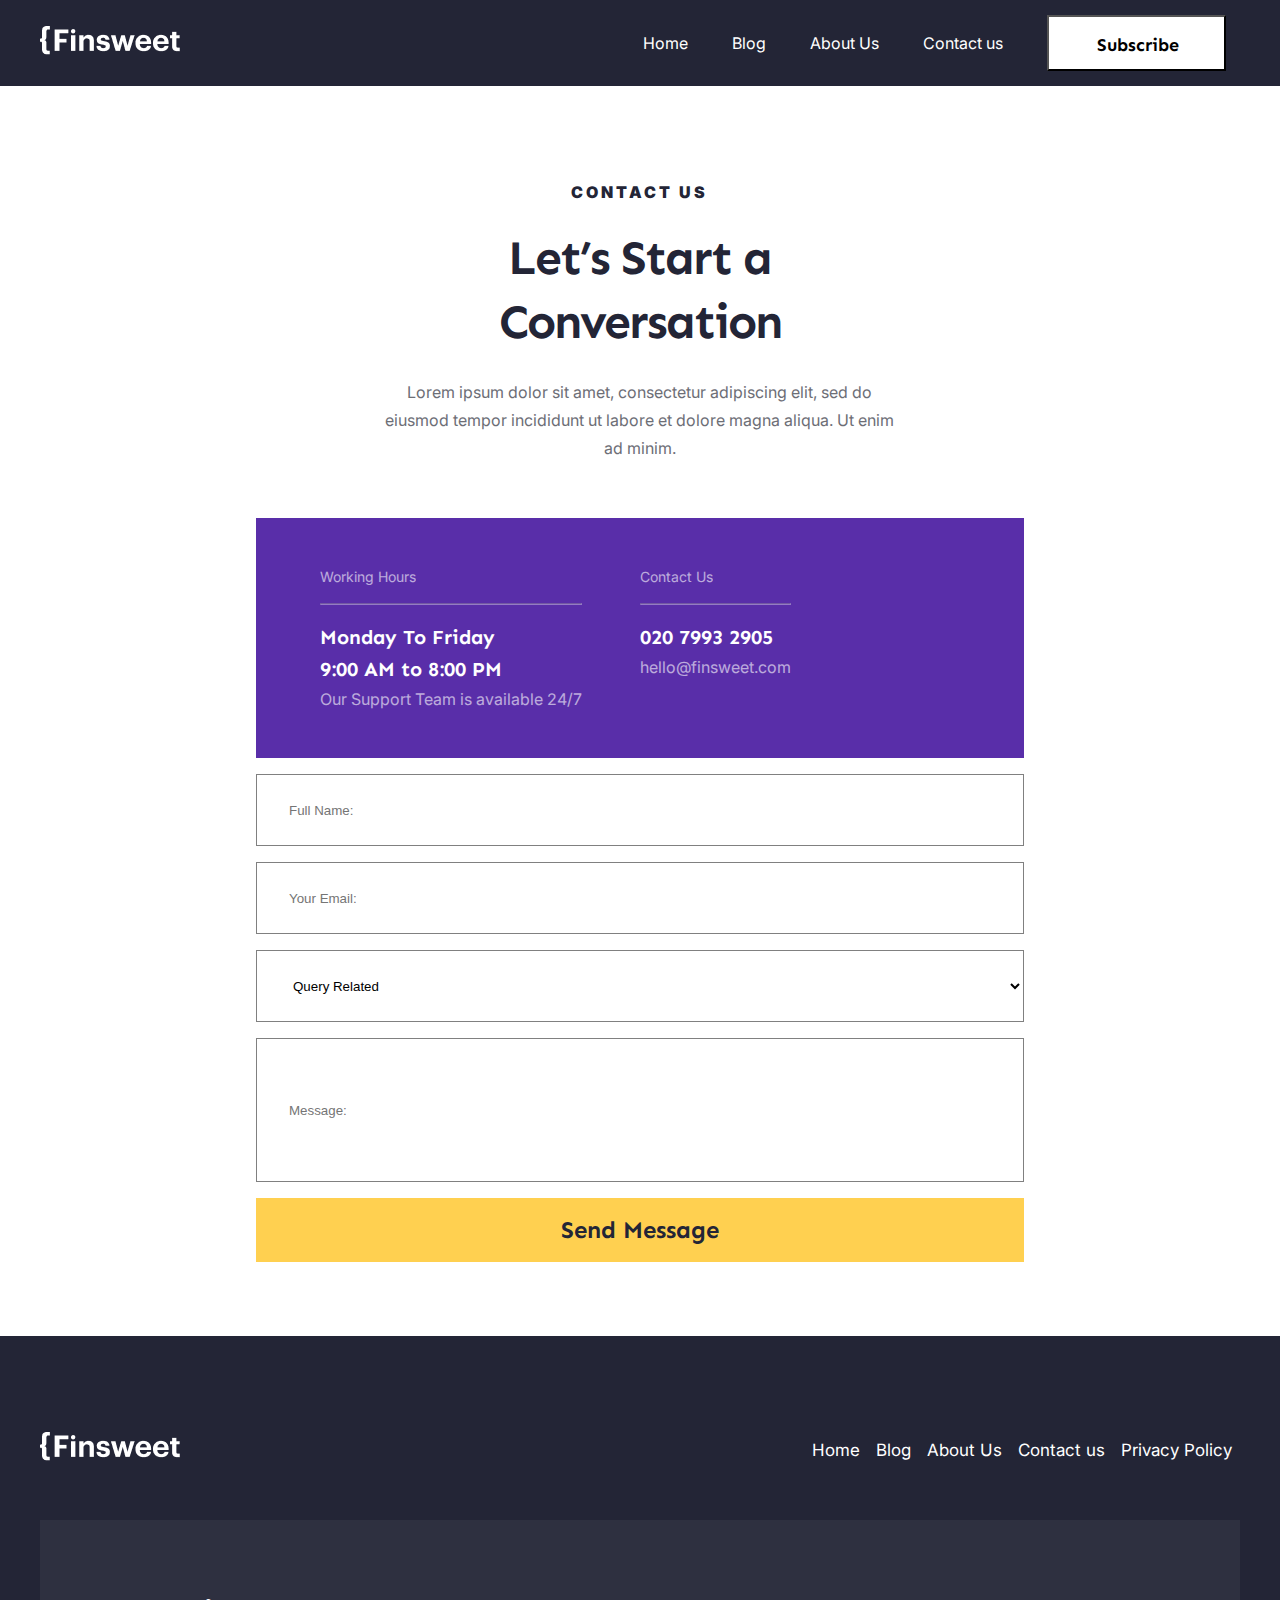
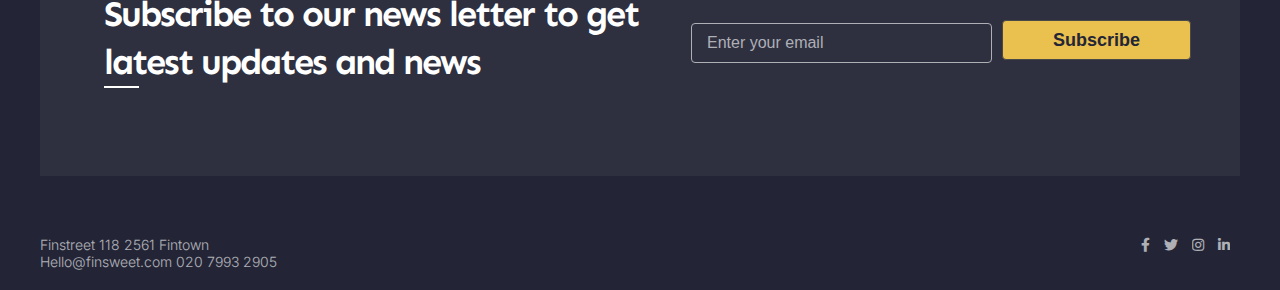
<file: index.html>
<!DOCTYPE html>
<html lang="en">

<head>
    <meta charset="utf-8">
    <title>{Finsweet</title>
    <meta content="width=device-width, initial-scale=1.0" name="viewport">
    <meta content="" name="keywords">
    <meta content="" name="description">

    <!-- Fontawesome CDN Link -->
    <link rel="stylesheet" href="https://cdnjs.cloudflare.com/ajax/libs/font-awesome/5.15.2/css/all.min.css"/>

    <!-- Favicon -->
    <link href="img/favicon.png" rel="icon">

    <!-- Stylesheet -->
    <link href="css/style.css" rel="stylesheet">
</head>

<body>

    <!--Navbar-->

    <nav class="navbar">

        <!-- Logo -->
        <div class="logo">
        <img src="img/logo.png">
        </div>

        <ul class="nav-links">
          
          <input type="checkbox" id="checkbox_toggle" />
          <label for="checkbox_toggle" class="hamburger">&#9776;</label>

          <div class="menu">
            <li class="item-menu"><a href="/">Home</a></li>
            <li class="item-menu"><a href="/author.html">Blog</a></li>
            <li class="item-menu"><a href="/">About Us</a></li>
            <li class="item-menu"><a href="/index.html">Contact us</a></li>
            <li class="item-menu"><button class="btn-navbar" href="/">Subscribe</button></li>
          </div>
        </ul>
      </nav>

   
    <div class="content-page">
        
    <!--Content-->
    <div class="ct">
    <div class="header-contact">
    <p><span class="contact-us">CONTACT US</span></p>
    <p><span class="title">Let’s Start a Conversation</span></p>
    <p><span class="text-heading">Lorem ipsum dolor sit amet, consectetur adipiscing elit, sed do eiusmod tempor incididunt ut labore et dolore magna aliqua. Ut enim ad minim.</span></p>
    </div>

    <div class="form-container">

     <div class="contact-text">

        <div class="container-purple">

        <div class="box-cell box1">
            <ul>
                <li><span class="text1">Working Hours</span></li>
                <hr class="separator"/>
                <li><span class="text2">Monday To Friday</span></li>
                <li><span class="text2">9:00 AM to 8:00 PM</span> </li>
                <li><span class="text3">Our Support Team is available 24/7</span></li>
            </ul>
        </div>
        <div class="box-cell box2">
            <ul>
                <li><span class="text1">Contact Us</span></li>
                <hr class="separator"/>
                <li><span class="text2">020 7993 2905</span></li>
                <li><span class="text3">hello@finsweet.com</span></li>
            </ul>
        </div>

        </div>
      </div>

        <form class="form container-form" onsubmit="event.preventDefault();" id="form-finsweet" role="form" name="form-finsweet">
            <input class="input-form" id="email" placeholder="Full Name:" type="text" name="name" required></li>
            <input class="input-form" id="name" placeholder="Your Email:" type="email" name="email" required></li>
            <li>
              <select class="input-form"  id="query">
                <option label="Query Related">Query Related</option>
                <option label="Option 2">Option 2</option>
                <option label="Option 3">Option 3</option>
              </select>
            </li>
            <input class="input-form msg" id="message" placeholder="Message:" type="text" name="message" required></li>
            <button class="btn-form" id="submit-form">Send Message</button>
        </form>

    </div>

    </div>
  </div>
    <!--Footer-->

    <footer>
        <div class="content">
          <div class="top">
            <div class="logo-details">
              <img src="img/logo.png">
            </div>
            <div class="media-icons">
                <li><a href="/">Home</a></li>
                <li><a href="/">Blog</a></li>
                <li><a href="/">About Us</a></li>
                <li><a href="/">Contact us</a></li>
                <li><a href="/">Privacy Policy</a></li>
            </div>
          </div>
          <div class="container-footer">
            <div class="link-boxes">
                <ul class="box">
                    <li class="link_name">Subscribe to our news letter to get latest updates and news</li>
                </ul>
    
                <ul class="box input-box">
                  <li class="input-sus"><input type="text" placeholder="Enter your email"></li>
                </ul>
    
                <ul class="box input-box">
                    <li ><input class="btn-sus" type="button" value="Subscribe"></li>
                </ul>
              </div>

          </div>
          
        </div>
        <div class="bottom-details">
          <div class="bottom_text">
            <span class="copyright_text">
                <a>Finstreet 118 2561 Fintown</a>
                <br/>
                <a>Hello@finsweet.com  020 7993 2905</a>
            </span>
            <span class="policy_terms">
              <a href="#"><i class="fab fa-facebook-f"></i></a>
              <a href="#"><i class="fab fa-twitter"></i></a>
              <a href="#"><i class="fab fa-instagram"></i></a>
              <a href="#"><i class="fab fa-linkedin-in"></i></a>
            </span>
          </div>
        </div>
      </footer>

    <!--  Javascript -->
    <script src="js/main.js"></script>
</body>

</html>
</file>
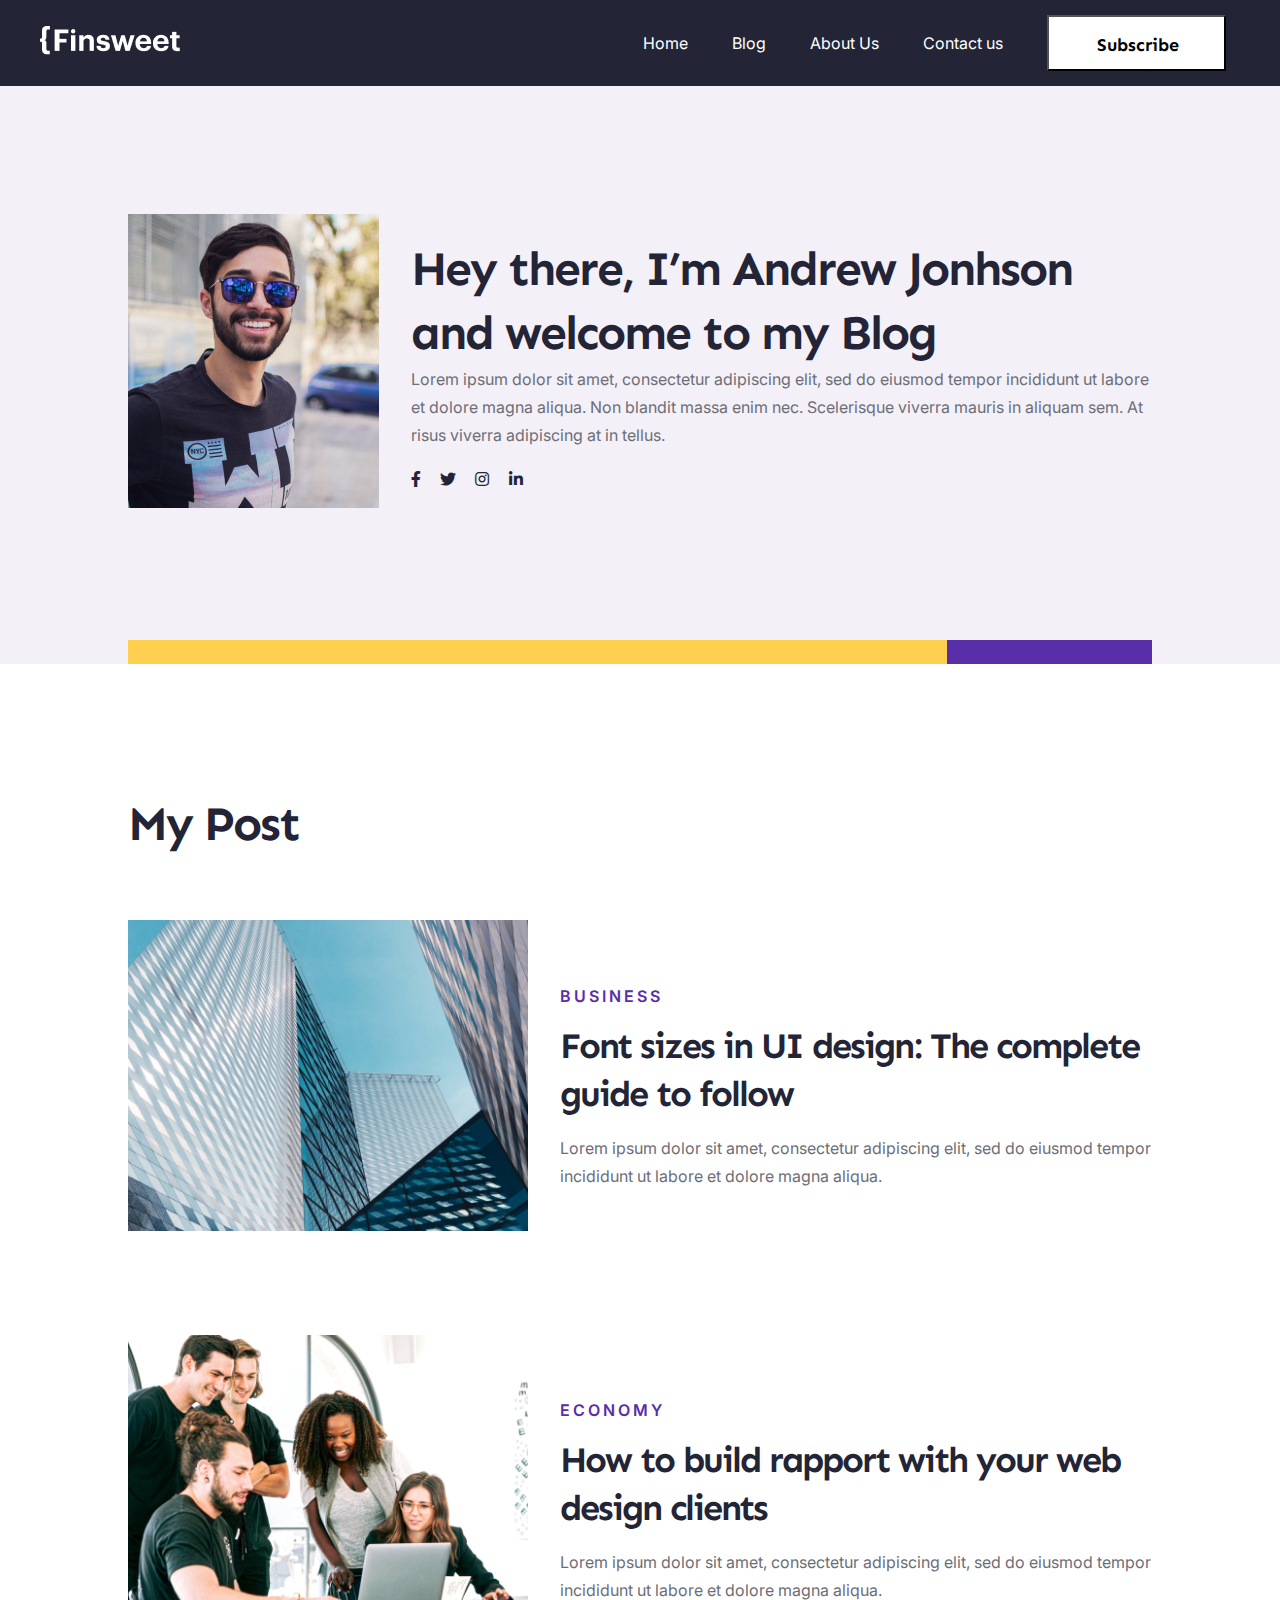
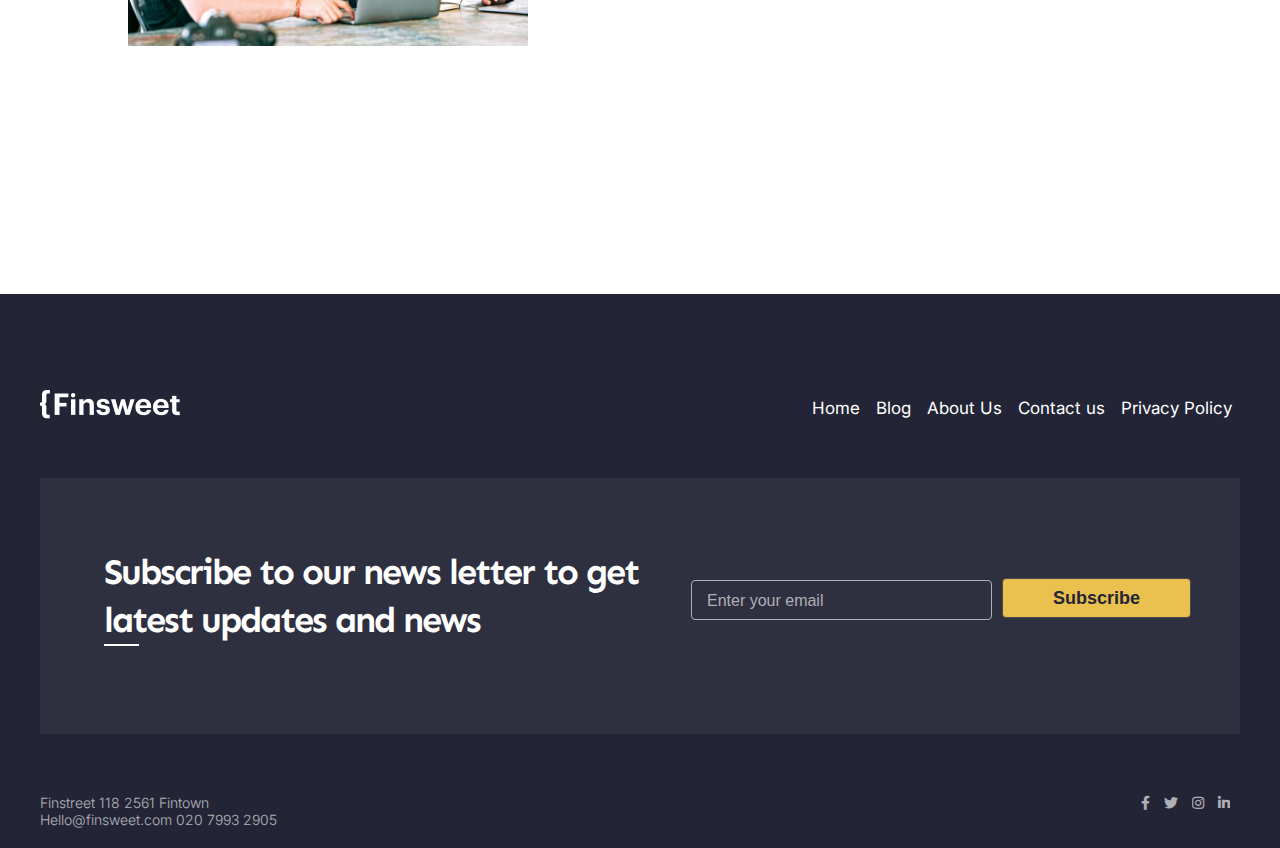
<file: author.html>
<!DOCTYPE html>
<html lang="en">

<head>
    <meta charset="utf-8">
    <title>{Finsweet</title>
    <meta content="width=device-width, initial-scale=1.0" name="viewport">
    <meta content="" name="keywords">
    <meta content="" name="description">

    <!-- Fontawesome CDN Link -->
    <link rel="stylesheet" href="https://cdnjs.cloudflare.com/ajax/libs/font-awesome/5.15.2/css/all.min.css"/>

    <!-- Favicon -->
    <link href="img/favicon.ico" rel="icon">

    <!-- Stylesheet -->
    <link href="css/style.css" rel="stylesheet">
</head>

<body>

    <!--Navbar-->

    <nav class="navbar">

        <!-- Logo -->
        <div class="logo">
        <img src="img/logo.png">
        </div>

        <ul class="nav-links">
          
          <input type="checkbox" id="checkbox_toggle" />
          <label for="checkbox_toggle" class="hamburger">&#9776;</label>

          <div class="menu">
            <li class="item-menu"><a href="/">Home</a></li>
            <li class="item-menu"><a href="/author.html">Blog</a></li>
            <li class="item-menu"><a href="/">About Us</a></li>
            <li class="item-menu"><a href="/index.html">Contact us</a></li>
            <li class="item-menu"><button class="btn-navbar" href="/">Subscribe</button></li>
          </div>
        </ul>
      </nav>

   
    <div class="content-page">
        
    <!--Content-->
    <div class="author">
    <div class="img-profile">
      <img src="img/author.png">
    </div>
    <div class="text-profile">
    <h1>Hey there, I’m Andrew Jonhson and welcome to my Blog</h1>
    <span>Lorem ipsum dolor sit amet, consectetur adipiscing elit, sed do eiusmod tempor incididunt ut labore et dolore magna aliqua. Non blandit massa enim nec. Scelerisque viverra mauris in aliquam sem. At risus viverra adipiscing at in tellus.</span>
    <div class="social-profile">
      <a href="#"><i class="fab fa-facebook-f social-author"></i></a>
      <a href="#"><i class="fab fa-twitter social-author"></i></a>
      <a href="#"><i class="fab fa-instagram social-author"></i></a>
      <a href="#"><i class="fab fa-linkedin-in social-author"></i></a>
    </div>
    </div>

    </div>
    <div class="separator-colors">
      <div class="separator-yellow"></div>
      <div class="separator-purple"></div>
    </div>

    <div class="posts">
      <div class="title-mypost">
        <h1>My Post</h1>
      </div>
  
    <div class="card-post">
      <div class="post-img">
        <img src="img/post-1.png">
      </div>
      <div class="post-text">
        <span class="category">
          BUSINESS
        </span>
        <span class="title-post">
          Font sizes in UI design: The complete guide to follow
        </span>
        <span class="content-post">
          Lorem ipsum dolor sit amet, consectetur adipiscing elit, sed do eiusmod tempor incididunt ut labore et dolore magna aliqua.
        </span>
      </div>
    </div>



    <div class="card-post">
      <div class="post-img">
        <img src="img/post-2.png">
      </div>
      <div class="post-text">
        <span class="category">
          ECONOMY
        </span>
        <span class="title-post">
          How to build rapport with your web design clients        
        </span>
        <span class="content-post">
          Lorem ipsum dolor sit amet, consectetur adipiscing elit, sed do eiusmod tempor incididunt ut labore et dolore magna aliqua.        </span>
      </div>
    </div>

    </div>

    <!--Footer-->

    <footer>
        <div class="content">
          <div class="top">
            <div class="logo-details">
              <img src="img/logo.png">
            </div>
            <div class="media-icons">
                <li><a href="/">Home</a></li>
                <li><a href="/">Blog</a></li>
                <li><a href="/">About Us</a></li>
                <li><a href="/">Contact us</a></li>
                <li><a href="/">Privacy Policy</a></li>
            </div>
          </div>
          <div class="container-footer">
            <div class="link-boxes">
                <ul class="box">
                    <li class="link_name">Subscribe to our news letter to get latest updates and news</li>
                </ul>
    
                <ul class="box input-box">
                  <li class="input-sus"><input type="text" placeholder="Enter your email"></li>
                </ul>
    
                <ul class="box input-box">
                    <li ><input class="btn-sus" type="button" value="Subscribe"></li>
                </ul>
              </div>

          </div>
          
        </div>
        <div class="bottom-details">
          <div class="bottom_text">
            <span class="copyright_text">
                <a>Finstreet 118 2561 Fintown</a>
                <br/>
                <a>Hello@finsweet.com  020 7993 2905</a>
            </span>
            <span class="policy_terms">
              <a href="#"><i class="fab fa-facebook-f"></i></a>
              <a href="#"><i class="fab fa-twitter"></i></a>
              <a href="#"><i class="fab fa-instagram"></i></a>
              <a href="#"><i class="fab fa-linkedin-in"></i></a>
            </span>
          </div>
        </div>
      </footer>

    <!--  Javascript -->
    <script src="js/main.js"></script>
</body>

</html>
</file>
<file: css/style.css>
@import url('https://fonts.googleapis.com/css2?family=Inter&display=swap');
@import url('https://fonts.googleapis.com/css2?family=Sen&display=swap');

  *, *::before, *::after {
    margin: 0;
    padding: 0;
    box-sizing: border-box;
    text-decoration: none;
    list-style: none;
   }
   html {
    min-height: 100%;
    position: relative;
  }
   body {
    font-family: 'Inter','Sen', sans-serif;
    background: var(--color-light);
   }
   a {
    text-decoration: none;
   }
   li {
    list-style: none;
   }
   hr{
    opacity: 0.4;
   }

.navbar {
    display: flex;
    align-items: center;
    justify-content: space-between;
    padding: 10px 40px 10px 40px;
    background-color:#232536;
    color: #fff;
    width: 100%;
    position: fixed;
    top: 0;
    z-index: 10;
   }
   .nav-links a {
    color: #fff;
   }
   /* LOGO */
   .logo {
    font-size: 32px;
   }
   /* NAVBAR MENU */
   .menu {
    font-family: 'Inter';
    font-style: normal;
    font-weight: 400;
    font-size: 16px;
    line-height: 28px;
    display: flex;
    gap: 1em;
    align-items: center;
   }
  
   li.item-menu:hover a{
    color: #FFD050 !important;
    transition: 0.3s ease;
   }

   .menu li {
    padding: 5px 14px;
   }

   /* DROPDOWN MENU */

   .services {
    position: relative; 
   }
   .dropdown {
    color: #FFD050;
    padding: 1em 0;
    position: absolute;
    display: none;
    border-radius: 8px;
    top: 35px;
   }
   .dropdown li + li {
    margin-top: 10px;
   }
   .dropdown li {
    padding: 0.5em 1em;
    width: 8em;
    text-align: center;
   }

   .btn-navbar{
    padding: 16px 48px;
    gap: 12px;
    width: 179px;
    height: 56px;
    left: 1181px;
    top: 12px;
    background: #FFFFFF;
    font-family: 'Sen';
    font-style: normal;
    font-weight: 700;
    font-size: 18px !important;
    line-height: 24px;

   }

input[type=checkbox]{
    display: none;
   } 
   .hamburger {
    display: none;
    font-size: 24px;
    user-select: none;
   }
   @media (max-width: 768px) {
   .menu { 
    display:none;
    position: absolute;
    background-color:#232536;
    right: 0;
    left: 0;
    text-align: center;
    padding: 16px 0;
   }
   .menu li:hover {
    display: inline-block;
    background-color:#232536;
    transition: 0.3s ease;
   }
   .menu li + li {
    margin-top: 12px;
   }
   input[type=checkbox]:checked ~ .menu{
    display: block;
   }
   .hamburger {
    display: block;
   }
   .dropdown {
    left: 50%;
    top: 30px;
    transform: translateX(35%);
   }
   .dropdown li:hover {
    background-color:#232536;
   }
   }

   .content-page{
    position: relative;
    top: 5.4rem;
   }
  
   .ct{

    width: 80%;
    margin: 0 auto;
    max-width: 2160px;
   }

   footer{
    background: #232536;
    width: 100%;
    bottom: 0;
    margin-top: 10rem;
    padding-top: 4rem;
  }
  footer::before{
    left: 0;
    top: 100px;
    height: 1px;
    width: 100%;
    background: #AFAFB6;
  }
  footer .content{
    margin: auto;
    padding: 30px 40px 40px 40px;
  }
  footer .content .top{
    display: flex;
    align-items: center;
    justify-content: space-between;
    margin-bottom: 50px;
  }

  .content .top .logo-details{
    color: #fff;
    font-size: 30px;
  }
  .content .top .media-icons{
    display: flex;
  }
  .content .top .media-icons a{
    height: 40px;
    width: 40px;
    margin: 0 8px;
    border-radius: 50%;
    text-align: center;
    line-height: 40px;
    color: #fff;
    font-size: 17px;
    text-decoration: none;
    transition: all 0.4s ease;
  }
  .top .media-icons a:nth-child(1){
    background: #232536
    ;
  }
  .top .media-icons a:nth-child(1):hover{

    color: #FFD050;
  }
  .top .media-icons a:nth-child(2){
    background: #1DA1F2;
  }
  .top .media-icons a:nth-child(2):hover{
    color: #1DA1F2;
    background: #fff;
  }
  .top .media-icons a:nth-child(3){
    background: #E1306C;
  }
  .top .media-icons a:nth-child(3):hover{
    color: #E1306C;
    background: #fff;
  }
  .top .media-icons a:nth-child(4){
    background: #0077B5;
  }
  .top .media-icons a:nth-child(4):hover{
    color: #0077B5;
    background: #fff;
  }
  .top .media-icons a:nth-child(5){
    background: #FF0000;
  }
  .top .media-icons a:nth-child(5):hover{
    color: #FF0000;
    background: #fff;
  }
  footer .content .link-boxes{
    align-items: center;
    width: 100%;
    display: flex;
    justify-content: space-between;

  }

  .container-footer{
    height: 256px;
    left: 80px;
    top: 144px;
    background: #2E3040;
    padding: 64px;
  }

  .content .link-boxes .box .link_name{
    max-width: 562px;
    color: #fff;
    font-size: 36px;    
    font-weight: 400;
    font-family: 'Sen';
    font-style: normal;
    font-weight: 700;
    line-height: 48px;
    display: flex;
    align-items: center;
    letter-spacing: -2px;
    margin-bottom: 10px;
    position: relative;
    }

  .link-boxes .box .link_name::before{
    content: '';
    position: absolute;
    left: 0;
    bottom: -2px;
    height: 2px;
    width: 35px;
    background: #fff;
  }
  .content .link-boxes .box li{
    margin: 6px 0;
    list-style: none;
  }
  .content .link-boxes .box li a{
    color: #fff;
    font-size: 14px;
    font-weight: 400;
    text-decoration: none;
    opacity: 0.8;
    transition: all 0.4s ease
  }
  .content .link-boxes .box li a:hover{
    opacity: 1;
    text-decoration: underline;
  }
  .content .link-boxes .input-box{
    margin-right: 55px;
  }
  .link-boxes .input-box input{
    height: 40px;
    width: calc(100% + 70px);
    outline: none;
    background-color: #2E3040;
    border: 1px solid #AFAFB6;
    border-radius: 4px;
    padding: 0 15px;
    font-size: 15px;
    color: #fff;
    margin-top: 5px;
  }
  .link-boxes .input-box input::placeholder{
    color: #AFAFB6;
    font-size: 16px;
  }

  .link-boxes .input-box input[type="button"]{
    background: #FFD050;
    color: #232536;
    font-weight: 700;
    font-size: 18px;
    line-height: 24px;
    margin: 4px 0;
    opacity: 0.9;
    cursor: pointer;
    transition: all 0.4s ease;
    border: 1px solid #4C4C4C;

  }
  .input-box input[type="button"]:hover{
    opacity: 1;
  }

  .btn-sus{
    padding: 16px 48px;
    gap: 12px;
    width: 179px;
    height: 56px;
    top: 228px;
  
  }

  footer .bottom-details{
    width: 100%;
    background: #232536;
  }
  footer .bottom-details .bottom_text{
    margin: auto;
    padding: 20px 40px;
    display: flex;
    justify-content: space-between;
  }
  .bottom-details .bottom_text span,
  .bottom-details .bottom_text a{
    font-size: 14px;
    font-weight: 300;
    color: #fff;
    opacity: 0.8;
    text-decoration: none;
  }
  .bottom-details .bottom_text a:hover{
    opacity: 1;
    text-decoration: underline;
  }
  .bottom-details .bottom_text a{
    margin-right: 10px;
  }
  @media (max-width: 900px) {
    footer .content .link-boxes{
      flex-wrap: wrap;
    }
    footer .content .link-boxes .input-box{
      width: 40%;
      margin-top: 10px;
    }
  }
  @media (max-width: 700px){
    footer{
      position: relative;
    }
    .content .top .logo-details{
      font-size: 26px;
    }
    .content .top .media-icons a{
      font-family: 'Inter';
      font-style: normal;
      height: 35px;
      width: 35px;
      font-size: 16px;
      line-height: 28px;
    }
    footer .content .link-boxes .input-box{
      width: 60%;
    }
    .bottom-details .bottom_text span,
    .bottom-details .bottom_text a{
      font-size: 12px;
    }
  }
  @media (max-width: 520px){
    footer::before{
      top: 145px;
    }
    footer .content .top{
      flex-direction: column;
    }
    .content .top .media-icons{
      margin-top: 16px;
    }
    footer .content .link-boxes .input-box{
      width: 100%;
    }
  }

  .header-contact{
    margin: 0 auto;
    text-align: center;
    display: flex;
    flex-direction: column;
    padding: 6rem 6rem 2rem 6rem;
    width: 70%;
    gap: 1.5rem;
    margin-bottom: 1.5rem;
  }

  .header-contact .contact-us{
    font-family: 'Inter';
    font-style: normal;
    font-weight: 900;
    font-size: 16px;
    line-height: 20px;
    text-align: center;
    letter-spacing: 3px;
    text-transform: uppercase;
    color: #232536;

  }

  .title{
    font-family: 'Sen';
    font-style: normal;
    font-weight: 700;
    font-size: 48px;
    line-height: 64px;
    text-align: center;
    letter-spacing: -2px;
    color: #232536;
  }

  .text-heading{
    color: #6D6E76;
    font-family: 'Inter';
    font-style: normal;
    font-weight: 400;
    font-size: 16px;
    line-height: 28px;
  }

  .form-container{
    display: flex;
    flex-direction: column;
    align-items: center;
    gap: 1rem;
    width: 100%;
  }

  .separator{
    margin-top: 1rem;
    margin-bottom: 1rem;
  }


  .contact-text{
    width: 768px;
    height: 240px;
    background: #592EA9;
    color: #FFFFFF;
  }

  .container-purple{
    padding: 3em 0em 0em 4em;
    display : flex;
    flex-direction : row;
  }
  
  .contact-text .box-cell.box1 {
    position: absolute;
    text-align:justify;
  }
  .contact-text .box-cell.box2 {
    position: absolute;
    left: 50%;
    text-align:justify
 }

 .text1{
    font-family: 'Inter';
    font-style: normal;
    font-weight: 400;
    font-size: 14px;
    line-height: 20px;
    color:white;
    opacity: 0.6;
 }

 .text2{
    margin-top: 2rem;
    font-family: 'Sen';
    font-style: normal;
    font-weight: 700;
    font-size: 20px;
    line-height: 32px;
    color: #FFFFFF;
 }

 .text3{
    font-family: 'Inter';
    font-style: normal;
    font-weight: 400;
    font-size: 16px;
    line-height: 28px;
    color: #FFFFFF;
    opacity: 0.6;
 }

 .container-form{
    display: flex;
    flex-direction: column;
    gap: 1rem;
 }

 .input-form{
    height: 4.5rem;
    width: 100%;
    background: transparent;
    border: solid 1px gray;
    padding-left: 2rem;
    padding-right: 2rem;
 }

 .msg {
    height: 144px !important;
    }

 .btn-form{
    width: 768px;
    height: 64px;
    right: 336px;
    top: 1156px;
    background: #FFD050;
    font-family: 'Sen';
    font-style: normal;
    font-weight: 700;
    font-size: 24px;
    line-height: 32px;
    align-items: center;
    color: #232536;
    border-style: hidden;
 }

 
 .author{
  display: flex;
  gap: 2rem;
  padding: 8rem;
  background: #F4F0F8;
  align-items: center;
}

.text-profile h1{
font-family: 'Sen';
font-style: normal;
font-weight: 700;
font-size: 48px;
line-height: 64px;
display: flex;
align-items: center;
letter-spacing: -2px;
color: #232536;
}

.text-profile span{
font-family: 'Inter';
font-style: normal;
font-weight: 400;
font-size: 16px;
line-height: 28px;
display: flex;
align-items: center;
color: #6D6E76;

}

  .social-profile{
    display: flex;
    gap: 1.2rem;
    margin-top:20px;
    }

.separator-colors{
  background: #F4F0F8;
  display: flex;
  padding:0 8rem
}

.separator-yellow{
  background: #FFD050;
  height: 24px;
  transform: matrix(1, 0, 0, -1, 0, 0);
  width: 80%;
}

.separator-purple{
  background: #592EA9;  
  height: 24px;
  transform: matrix(1, 0, 0, -1, 0, 0);
  width: 20%;

}

  .posts{
    padding: 8rem 8rem 0 8rem;
    display: flex;
    flex-direction: column;
    gap: 3rem;

  }

  .title-mypost h1{
    font-family: 'Sen';
    font-style: normal;
    font-weight: 700;
    font-size: 48px;
    line-height: 64px;
    letter-spacing: -2px;
    color: #232536;
    margin-bottom: 1rem;
  }

  .img-profile{
    justify-content: center;
    align-items: center;
  }

  .card-post{
    display: flex;
    gap: 2rem;
    align-items: center;
  }

  .post-text{
    display: flex;
    gap: 1rem;
    flex-direction: column;
    justify-content: space-between;
  }

  .category{
    font-family: 'Inter';
    font-style: normal;
    font-weight: 600;
    font-size: 16px;
    line-height: 20px;
    letter-spacing: 3px;
    text-transform: uppercase;
    color: #592EA9;
  }

  .title-post{
    font-family: 'Sen';
    font-style: normal;
    font-weight: 700;
    font-size: 36px;
    line-height: 48px;
    letter-spacing: -2px;
    color: #232536;
  }

  .content-post{
    font-family: 'Inter';
    font-style: normal;
    font-weight: 400;
    font-size: 16px;
    line-height: 28px;
    color: #6D6E76;
  }

  .social-author{
    color: #232536;
  }
 /* Responsive */

 @media (min-width: 320px) {

  .header-contact {
    margin: 0 auto;
    text-align: center;
    padding: 0;
    width: 100%;
    margin-bottom: 1.5rem;
  }

  .title{
    font-size: 32px;
    line-height: 12px;
  }

  .header-contact .contact-us{
    font-size: 12px;
    line-height: 16px;
  }
  
  .text-heading{
    font-size: 12px;
    line-height: 24px;
  }

  .contact-text{
    width: 100%;
  }

  .container-form{
    width: 100%;
  }

  .btn-form{
    width: 100%;
  }

  .text2{
    font-size: 12px;
  }

  .text3{
    font-size: 12px;
  }
  .separator{
    width: 30px;
  }

  .container-footer{
    height: auto;
  }

  .content .link-boxes .box .link_name{
    font-size: 20px;
    line-height: 40px;
    letter-spacing: 0;
  }

  .content .top .media-icons{
    text-align: center;
    display: block;
  }

  div.media-icons li{
    padding: 10px;
  }

  .author{
    display:block;
    padding: 2rem 2rem 2rem 2rem
  }

  .posts{
    display:block;
    padding: 2rem 2rem 2rem 2rem

  }

  .card-post{
    display:block;
    margin-bottom: 2rem;
  }

  .text-profile h1 {
    font-size: 32px;
    line-height: 42px
  }

  div.post-img img{
    width: 400px;
    margin-bottom:20px;
  }

 }

 @media (min-width: 768px) {
 }

 @media (min-width: 1024px) {

  .header-contact{
    margin: 0 auto;
    text-align: center;
    display: flex;
    flex-direction: column;
    padding: 6rem 6rem 2rem 6rem;
    width: 70%;
    gap: 1.5rem;
    margin-bottom: 1.5rem;
  }
  
  .title{
    font-family: 'Sen';
    font-style: normal;
    font-weight: 700;
    font-size: 48px;
    line-height: 64px;
    text-align: center;
    letter-spacing: -2px;
    color: #232536;
  }

  .header-contact .contact-us{
    font-family: 'Inter';
    font-style: normal;
    font-weight: 900;
    font-size: 16px;
    line-height: 20px;
    text-align: center;
    letter-spacing: 3px;
    text-transform: uppercase;
    color: #232536;
  }

  .text-heading{
    color: #6D6E76;
    font-family: 'Inter';
    font-style: normal;
    font-weight: 400;
    font-size: 16px;
    line-height: 28px;
  }

  .contact-text{
    width: 768px;
    height: 240px;
    background: #592EA9;
    color: #FFFFFF;
  }

  .container-form{
    width: 768px;
    display: flex;
    flex-direction: column;
    gap: 1rem;
 }
 
 .btn-form{
  width: 768px;
 }

 .text2{
  font-size: 20px;
}

.text3{
  font-size: 16px;
}

.separator{
  width: 100%;
}

.container-footer{
  height: 256px;
}

.content .link-boxes .box .link_name{
  max-width: 562px;
  color: #fff;
  font-size: 36px;    
  font-weight: 400;
  font-family: 'Sen';
  font-style: normal;
  font-weight: 700;
  line-height: 48px;
  display: flex;
  align-items: center;
  letter-spacing: -2px;
  margin-bottom: 10px;
  position: relative;
}

.content .top .media-icons{
  text-align: right;
  display: flex;
}

.author{
  display:flex;
  padding: 8rem;
}

.text-profile h1 {
  font-size: 48px;
  line-height: 64px
}

.posts{
  display:flex;
  padding: 8rem 8rem 2rem 8rem
}

.card-post{
  display:flex;
}


div.media-icons li{
  padding: 0px;
}

 }
</file>
